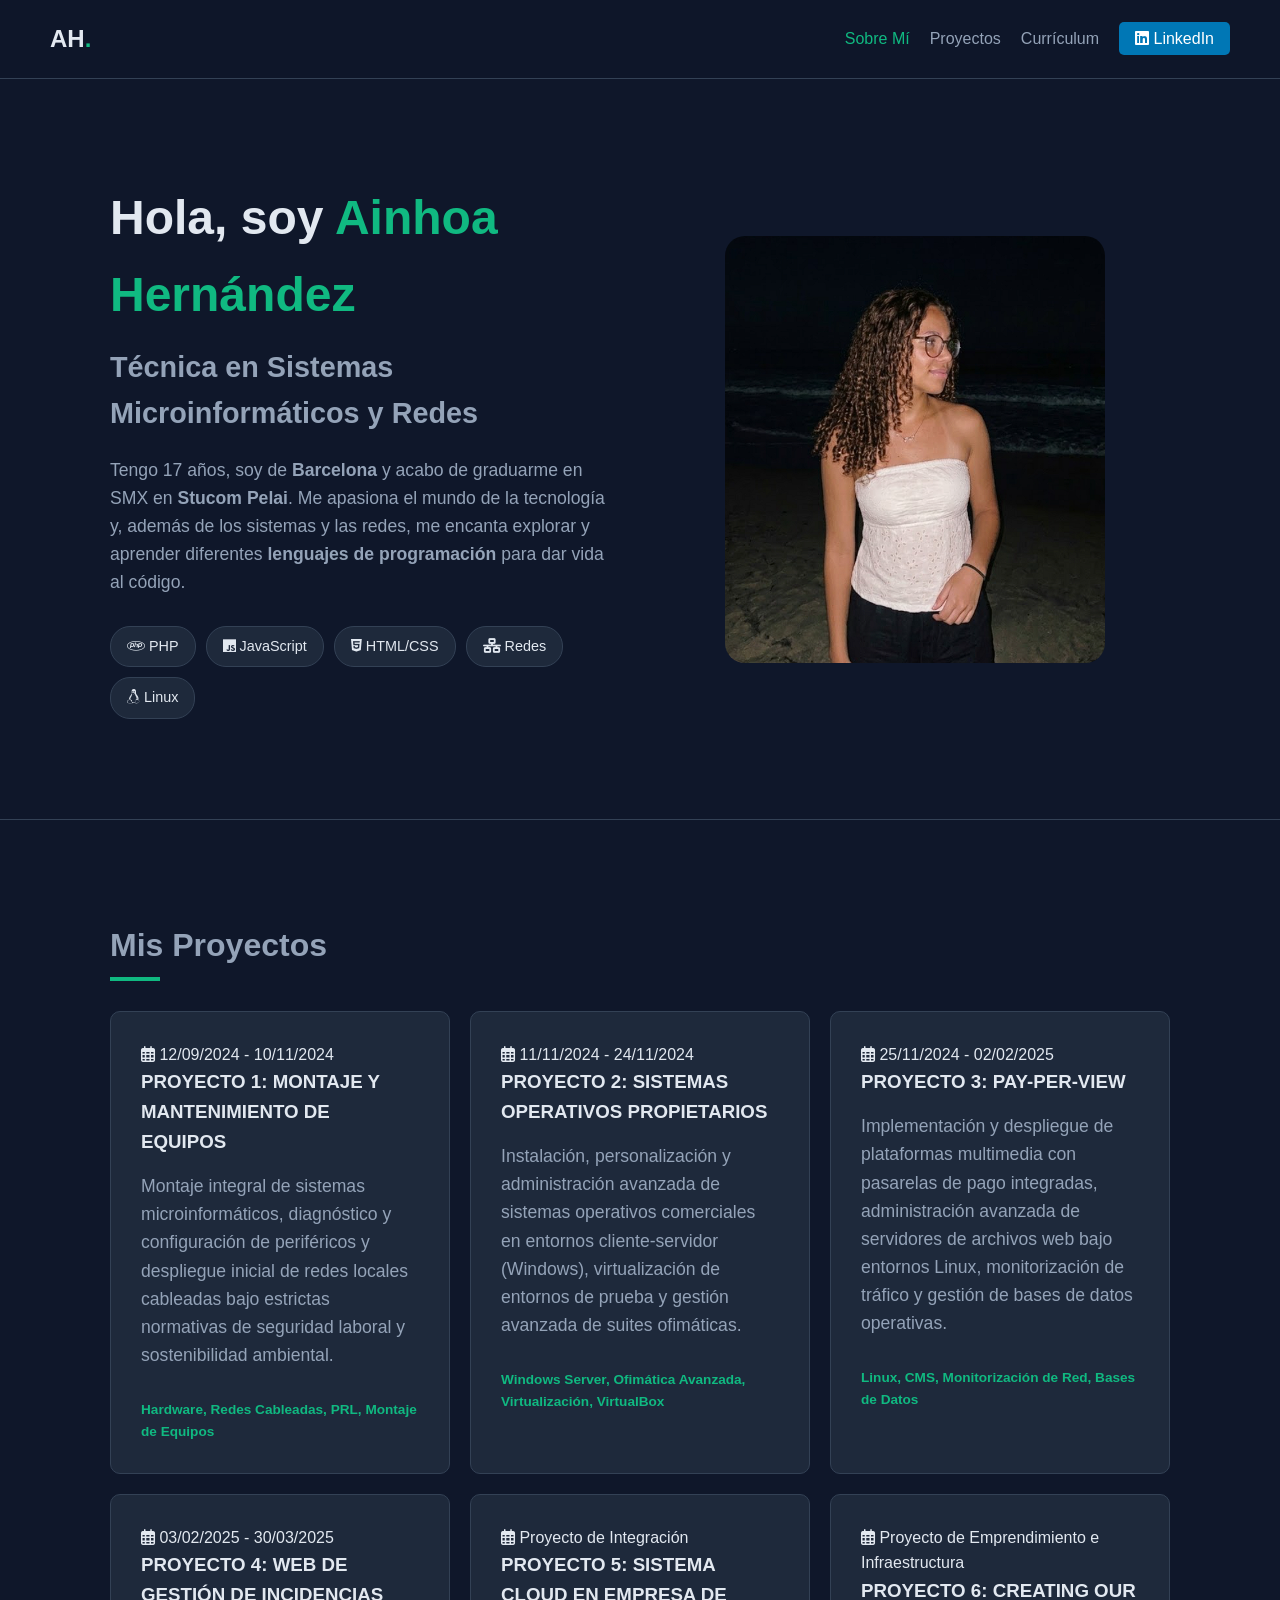
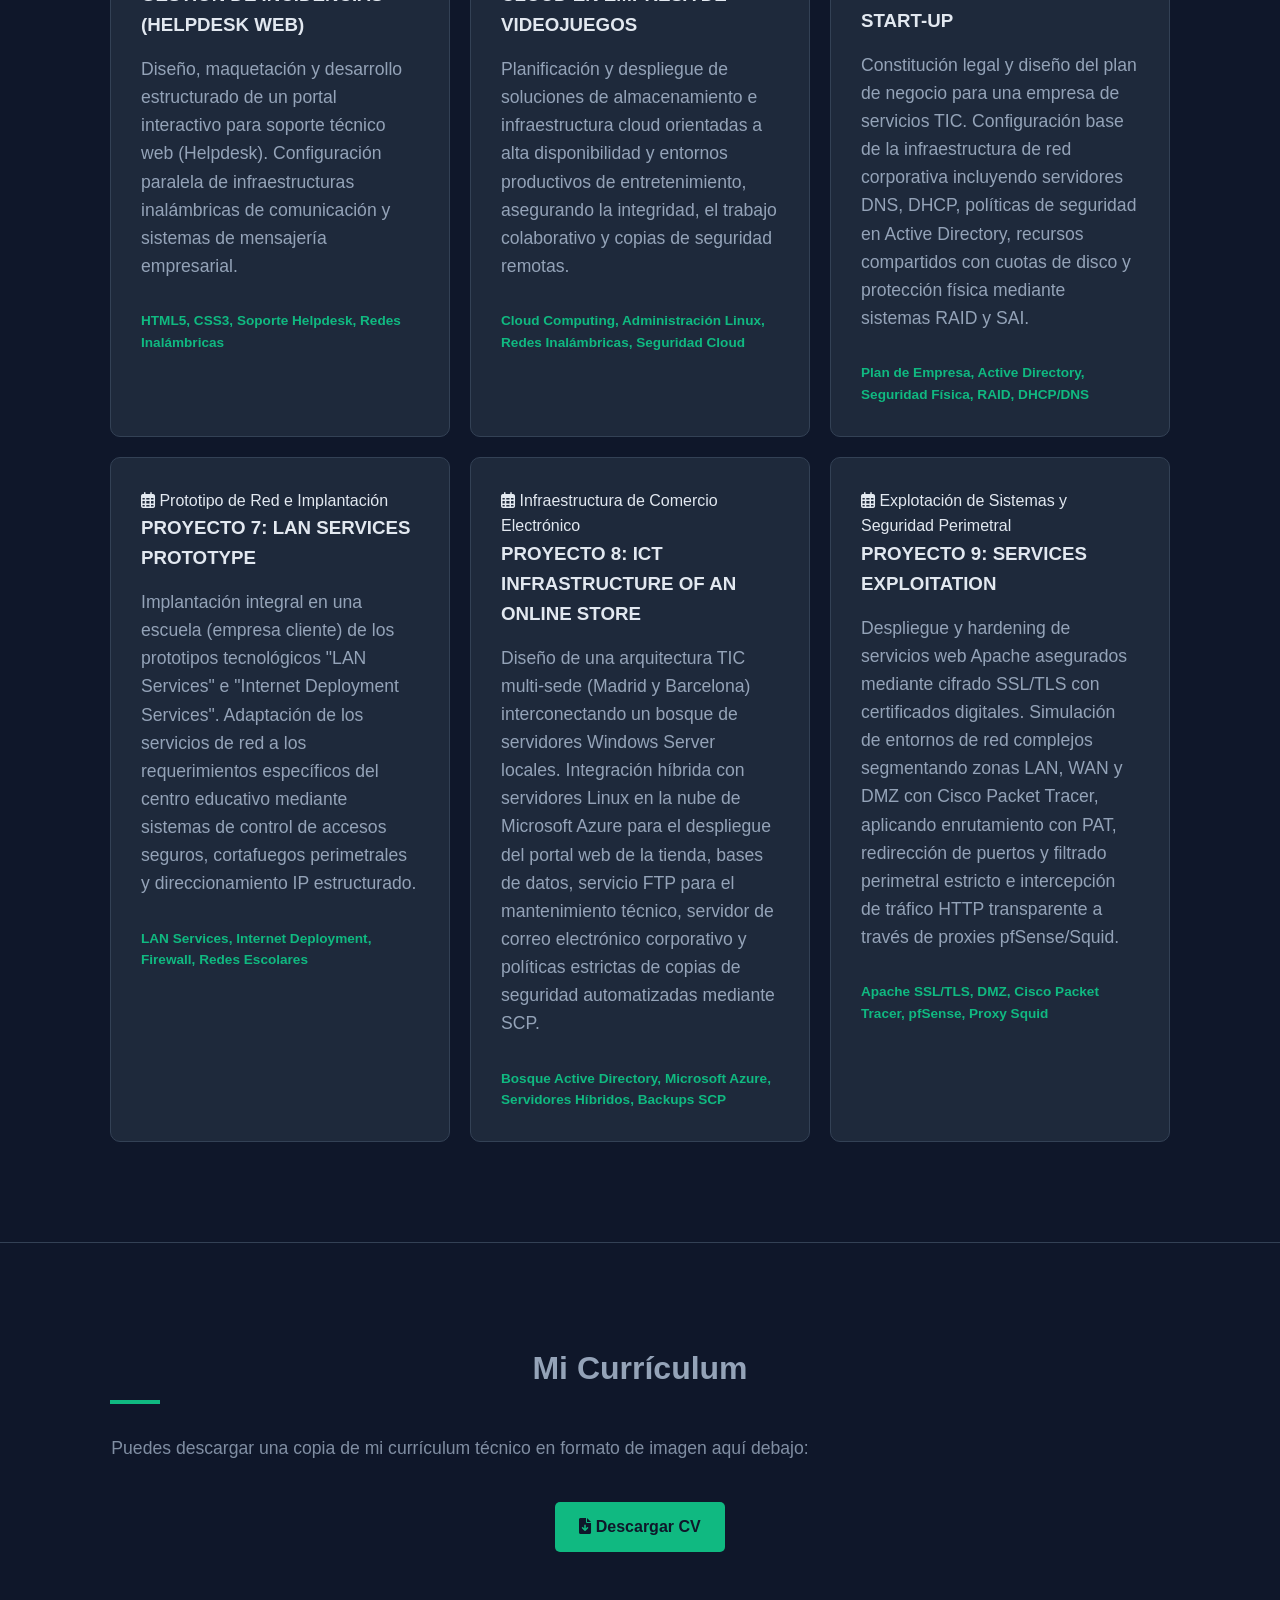
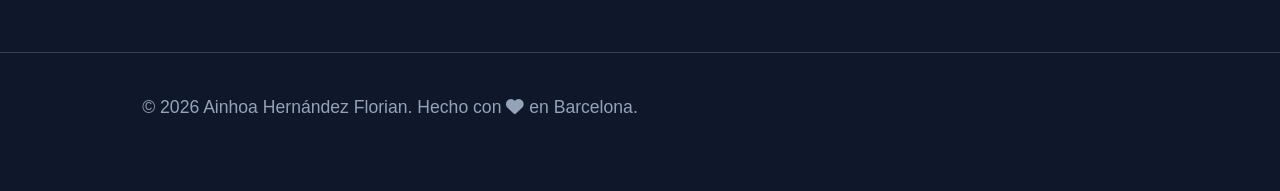
<file: Index.html>
<!DOCTYPE html>
<html lang="es">
<head>
    <meta charset="UTF-8">
    <meta name="viewport" content="width=device-width, initial-scale=1.0">
    <title>Ainhoa Hernández | Portafolio</title>
    <link rel="stylesheet" href="style.css">
    <!-- Iconos gratis -->
    <link rel="stylesheet" href="https://cdnjs.cloudflare.com/ajax/libs/font-awesome/6.0.0/css/all.min.css">
</head>
<body>

    <!-- Menú de Navegación (Pestañas) -->
    <header>
        <div class="logo">AH<span>.</span></div>
        <nav>
            <ul class="nav-links">
                <li><a href="#sobre-mi" class="active">Sobre Mí</a></li>
                <li><a href="#proyectos">Proyectos</a></li>
                <li><a href="#curriculum">Currículum</a></li>
                <li><a href="https://www.linkedin.com/in/ainhoa-hernandez-florian/" target="_blank" class="btn-linkedin"><i class="fab fa-linkedin"></i> LinkedIn</a></li>
            </ul>
        </nav>
    </header>

   <!-- Sección 1: Sobre Mí -->
    <section id="sobre-mi" class="hero-section">
        <div class="container hero-content">
            
            <!-- Columna Izquierda: Texto -->
            <div class="hero-text-column">
                <h1>Hola, soy <span class="highlight">Ainhoa Hernández</span></h1>
                <h2>Técnica en Sistemas Microinformáticos y Redes</h2>
                <p>Tengo 17 años, soy de <strong>Barcelona</strong> y acabo de graduarme en SMX en <strong>Stucom Pelai</strong>. Me apasiona el mundo de la tecnología y, además de los sistemas y las redes, me encanta explorar y aprender diferentes <strong>lenguajes de programación</strong> para dar vida al código.</p>
                
                <div class="badges">
                    <span><i class="fab fa-php"></i> PHP</span>
                    <span><i class="fab fa-js"></i> JavaScript</span>
                    <span><i class="fab fa-html5"></i> HTML/CSS</span>
                    <span><i class="fas fa-network-wired"></i> Redes</span>
                    <span><i class="fab fa-linux"></i> Linux</span>
                </div>
            </div>

            <!-- Columna Derecha: Tu Foto -->
            <div class="hero-photo-column">
                <img src="Imagen.png" alt="Ainhoa Hernández" class="profile-photo">
            </div>

        </div>
    </section>

    <!-- Sección 2: Proyectos -->
    <section id="proyectos" class="section-padding">
        <div class="container">
            <h2 class="section-title">Mis Proyectos</h2>
            
            <div class="projects-grid">

                <!-- PROYECTO 1: MONTAJE Y MANTENIMIENTO DE EQUIPOS -->
                <div class="project-card animate-card">
                    <div class="project-header">
                        <span class="project-date"><i class="far fa-calendar-alt"></i> 12/09/2024 - 10/11/2024</span>
                        <h3>PROYECTO 1: MONTAJE Y MANTENIMIENTO DE EQUIPOS</h3>
                    </div>
                    <p class="project-desc">Montaje integral de sistemas microinformáticos, diagnóstico y configuración de periféricos y despliegue inicial de redes locales cableadas bajo estrictas normativas de seguridad laboral y sostenibilidad ambiental.</p>
                    <div class="tech-used">Hardware, Redes Cableadas, PRL, Montaje de Equipos</div>
                </div>

                <!-- PROYECTO 2: SISTEMAS OPERATIVOS PROPIETARIOS -->
                <div class="project-card animate-card">
                    <div class="project-header">
                        <span class="project-date"><i class="far fa-calendar-alt"></i> 11/11/2024 - 24/11/2024</span>
                        <h3>PROYECTO 2: SISTEMAS OPERATIVOS PROPIETARIOS</h3>
                    </div>
                    <p class="project-desc">Instalación, personalización y administración avanzada de sistemas operativos comerciales en entornos cliente-servidor (Windows), virtualización de entornos de prueba y gestión avanzada de suites ofimáticas.</p>
                    <div class="tech-used">Windows Server, Ofimática Avanzada, Virtualización, VirtualBox</div>
                </div>

                <!-- PROYECTO 3: PAY-PER-VIEW -->
                <div class="project-card animate-card">
                    <div class="project-header">
                        <span class="project-date"><i class="far fa-calendar-alt"></i> 25/11/2024 - 02/02/2025</span>
                        <h3>PROYECTO 3: PAY-PER-VIEW</h3>
                    </div>
                    <p class="project-desc">Implementación y despliegue de plataformas multimedia con pasarelas de pago integradas, administración avanzada de servidores de archivos web bajo entornos Linux, monitorización de tráfico y gestión de bases de datos operativas.</p>
                    <div class="tech-used">Linux, CMS, Monitorización de Red, Bases de Datos</div>
                </div>

                <!-- PROYECTO 4: WEB DE GESTIÓN DE INCIDENCIAS -->
                <div class="project-card animate-card">
                    <div class="project-header">
                        <span class="project-date"><i class="far fa-calendar-alt"></i> 03/02/2025 - 30/03/2025</span>
                        <h3>PROYECTO 4: WEB DE GESTIÓN DE INCIDENCIAS (HELPDESK WEB)</h3>
                    </div>
                    <p class="project-desc">Diseño, maquetación y desarrollo estructurado de un portal interactivo para soporte técnico web (Helpdesk). Configuración paralela de infraestructuras inalámbricas de comunicación y sistemas de mensajería empresarial.</p>
                    <div class="tech-used">HTML5, CSS3, Soporte Helpdesk, Redes Inalámbricas</div>
                </div>

                <!-- PROYECTO 5: SISTEMA CLOUD EN EMPRESA DE VIDEOJUEGOS -->
                <div class="project-card animate-card">
                    <div class="project-header">
                        <span class="project-date"><i class="far fa-calendar-alt"></i> Proyecto de Integración</span>
                        <h3>PROYECTO 5: SISTEMA CLOUD EN EMPRESA DE VIDEOJUEGOS</h3>
                    </div>
                    <p class="project-desc">Planificación y despliegue de soluciones de almacenamiento e infraestructura cloud orientadas a alta disponibilidad y entornos productivos de entretenimiento, asegurando la integridad, el trabajo colaborativo y copias de seguridad remotas.</p>
                    <div class="tech-used">Cloud Computing, Administración Linux, Redes Inalámbricas, Seguridad Cloud</div>
                </div>

                <!-- PROYECTO 6: CREATING OUR START-UP -->
                <div class="project-card animate-card">
                    <div class="project-header">
                        <span class="project-date"><i class="far fa-calendar-alt"></i> Proyecto de Emprendimiento e Infraestructura</span>
                        <h3>PROYECTO 6: CREATING OUR START-UP</h3>
                    </div>
                    <p class="project-desc">Constitución legal y diseño del plan de negocio para una empresa de servicios TIC. Configuración base de la infraestructura de red corporativa incluyendo servidores DNS, DHCP, políticas de seguridad en Active Directory, recursos compartidos con cuotas de disco y protección física mediante sistemas RAID y SAI.</p>
                    <div class="tech-used">Plan de Empresa, Active Directory, Seguridad Física, RAID, DHCP/DNS</div>
                </div>

                <!-- PROYECTO 7: LAN SERVICES PROTOTYPE -->
                <div class="project-card animate-card">
                    <div class="project-header">
                        <span class="project-date"><i class="far fa-calendar-alt"></i> Prototipo de Red e Implantación</span>
                        <h3>PROYECTO 7: LAN SERVICES PROTOTYPE</h3>
                    </div>
                    <p class="project-desc">Implantación integral en una escuela (empresa cliente) de los prototipos tecnológicos "LAN Services" e "Internet Deployment Services". Adaptación de los servicios de red a los requerimientos específicos del centro educativo mediante sistemas de control de accesos seguros, cortafuegos perimetrales y direccionamiento IP estructurado.</p>
                    <div class="tech-used">LAN Services, Internet Deployment, Firewall, Redes Escolares</div>
                </div>

                <!-- PROYECTO 8: ICT INFRASTRUCTURE OF AN ONLINE STORE -->
                <div class="project-card animate-card">
                    <div class="project-header">
                        <span class="project-date"><i class="far fa-calendar-alt"></i> Infraestructura de Comercio Electrónico</span>
                        <h3>PROYECTO 8: ICT INFRASTRUCTURE OF AN ONLINE STORE</h3>
                    </div>
                    <p class="project-desc">Diseño de una arquitectura TIC multi-sede (Madrid y Barcelona) interconectando un bosque de servidores Windows Server locales. Integración híbrida con servidores Linux en la nube de Microsoft Azure para el despliegue del portal web de la tienda, bases de datos, servicio FTP para el mantenimiento técnico, servidor de correo electrónico corporativo y políticas estrictas de copias de seguridad automatizadas mediante SCP.</p>
                    <div class="tech-used">Bosque Active Directory, Microsoft Azure, Servidores Híbridos, Backups SCP</div>
                </div>

                <!-- PROYECTO 9: SERVICES EXPLOITATION -->
                <div class="project-card animate-card">
                    <div class="project-header">
                        <span class="project-date"><i class="far fa-calendar-alt"></i> Explotación de Sistemas y Seguridad Perimetral</span>
                        <h3>PROYECTO 9: SERVICES EXPLOITATION</h3>
                    </div>
                    <p class="project-desc">Despliegue y hardening de servicios web Apache asegurados mediante cifrado SSL/TLS con certificados digitales. Simulación de entornos de red complejos segmentando zonas LAN, WAN y DMZ con Cisco Packet Tracer, aplicando enrutamiento con PAT, redirección de puertos y filtrado perimetral estricto e intercepción de tráfico HTTP transparente a través de proxies pfSense/Squid.</p>
                    <div class="tech-used">Apache SSL/TLS, DMZ, Cisco Packet Tracer, pfSense, Proxy Squid</div>
                </div>

            </div> <!-- Fin de projects-grid -->
        </div>
    </section>

    <!-- Sección 3: Currículum (Ahora completamente integrada y oscura) -->
    <section id="curriculum" class="section-padding" style="text-align: center;">
        <div class="container">
            <h2 class="section-title">Mi Currículum</h2>
            <p style="margin-bottom: 30px; opacity: 0.85;">Puedes descargar una copia de mi currículum técnico en formato de imagen aquí debajo:</p>
            <a href="CV.png" download class="download-btn"><i class="fas fa-file-download"></i> Descargar CV </a>
        </div>
    </section>

    <!-- Pie de página -->
    <footer>
        <p>&copy; 2026 Ainhoa Hernández Florian. Hecho con <i class="fas fa-heart"></i> en Barcelona.</p>
    </footer>

    <script src="script.js"></script>
</body>
</html>
</file>
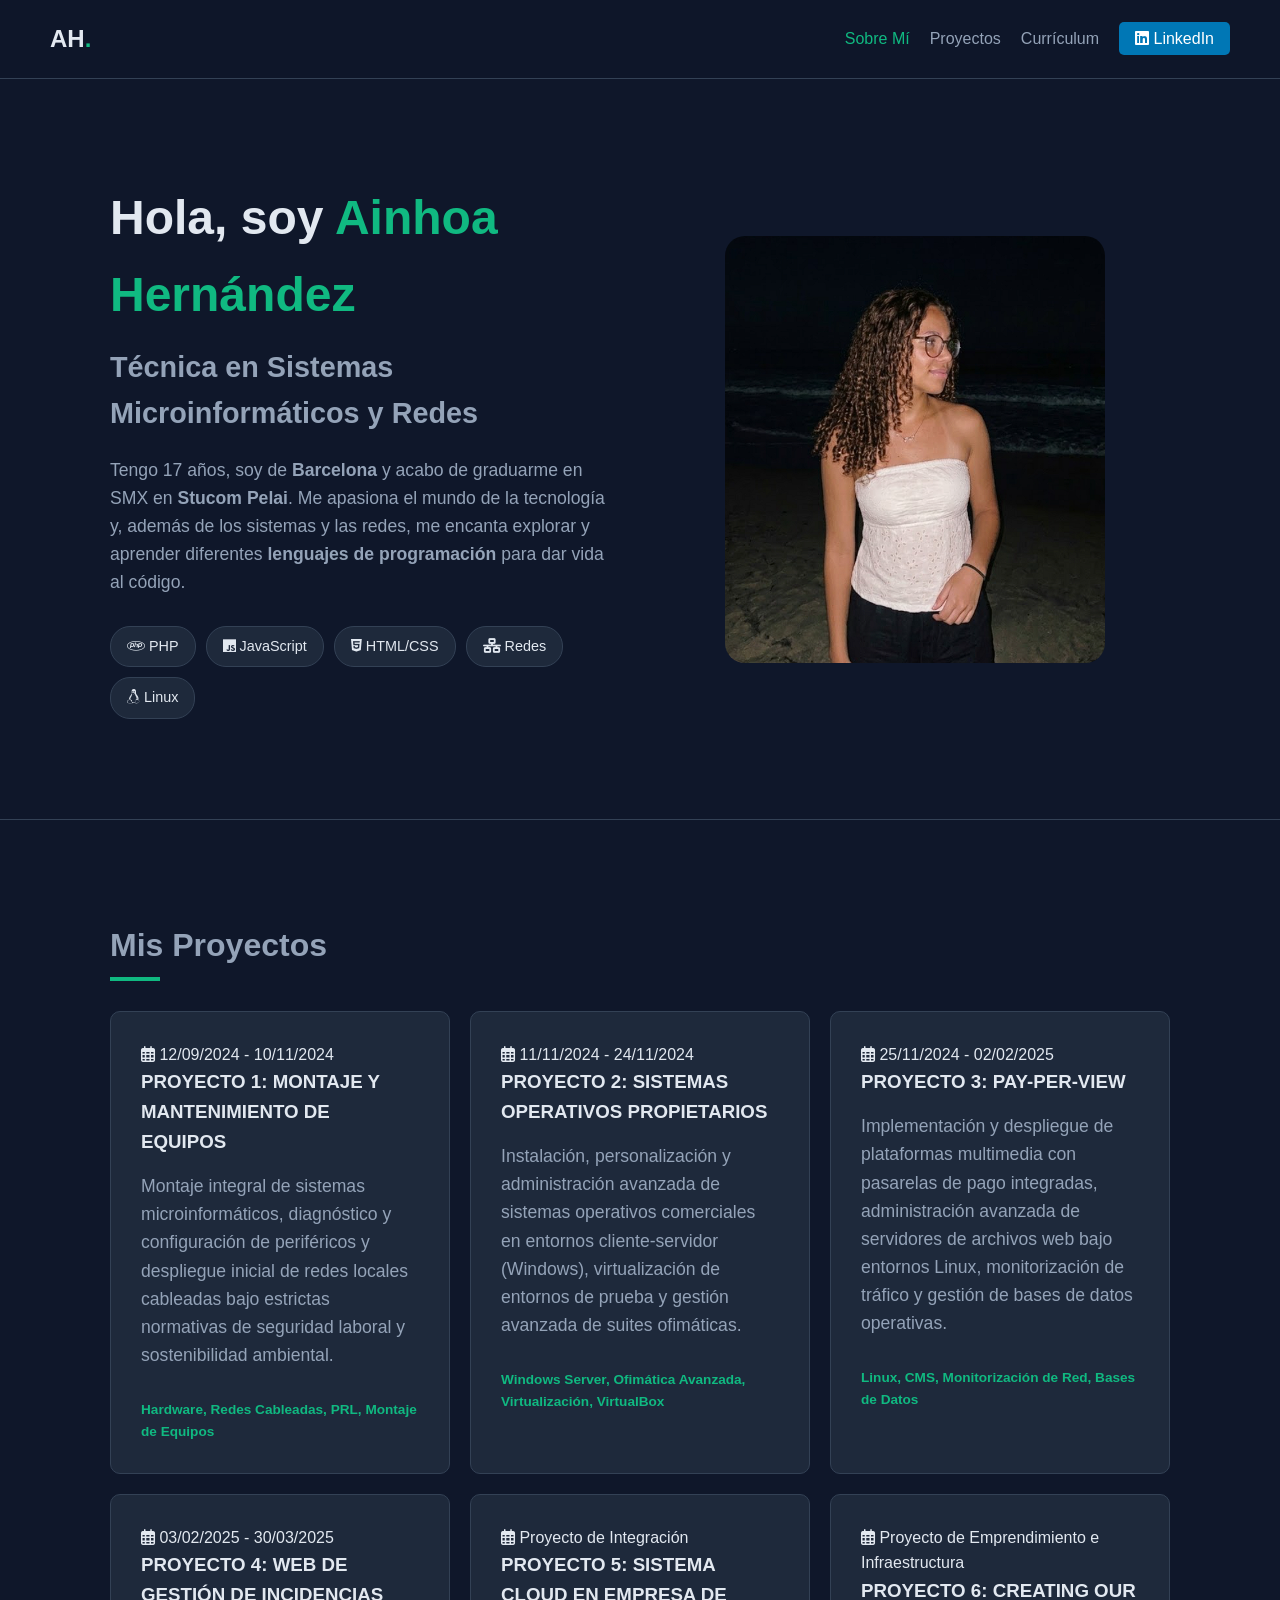
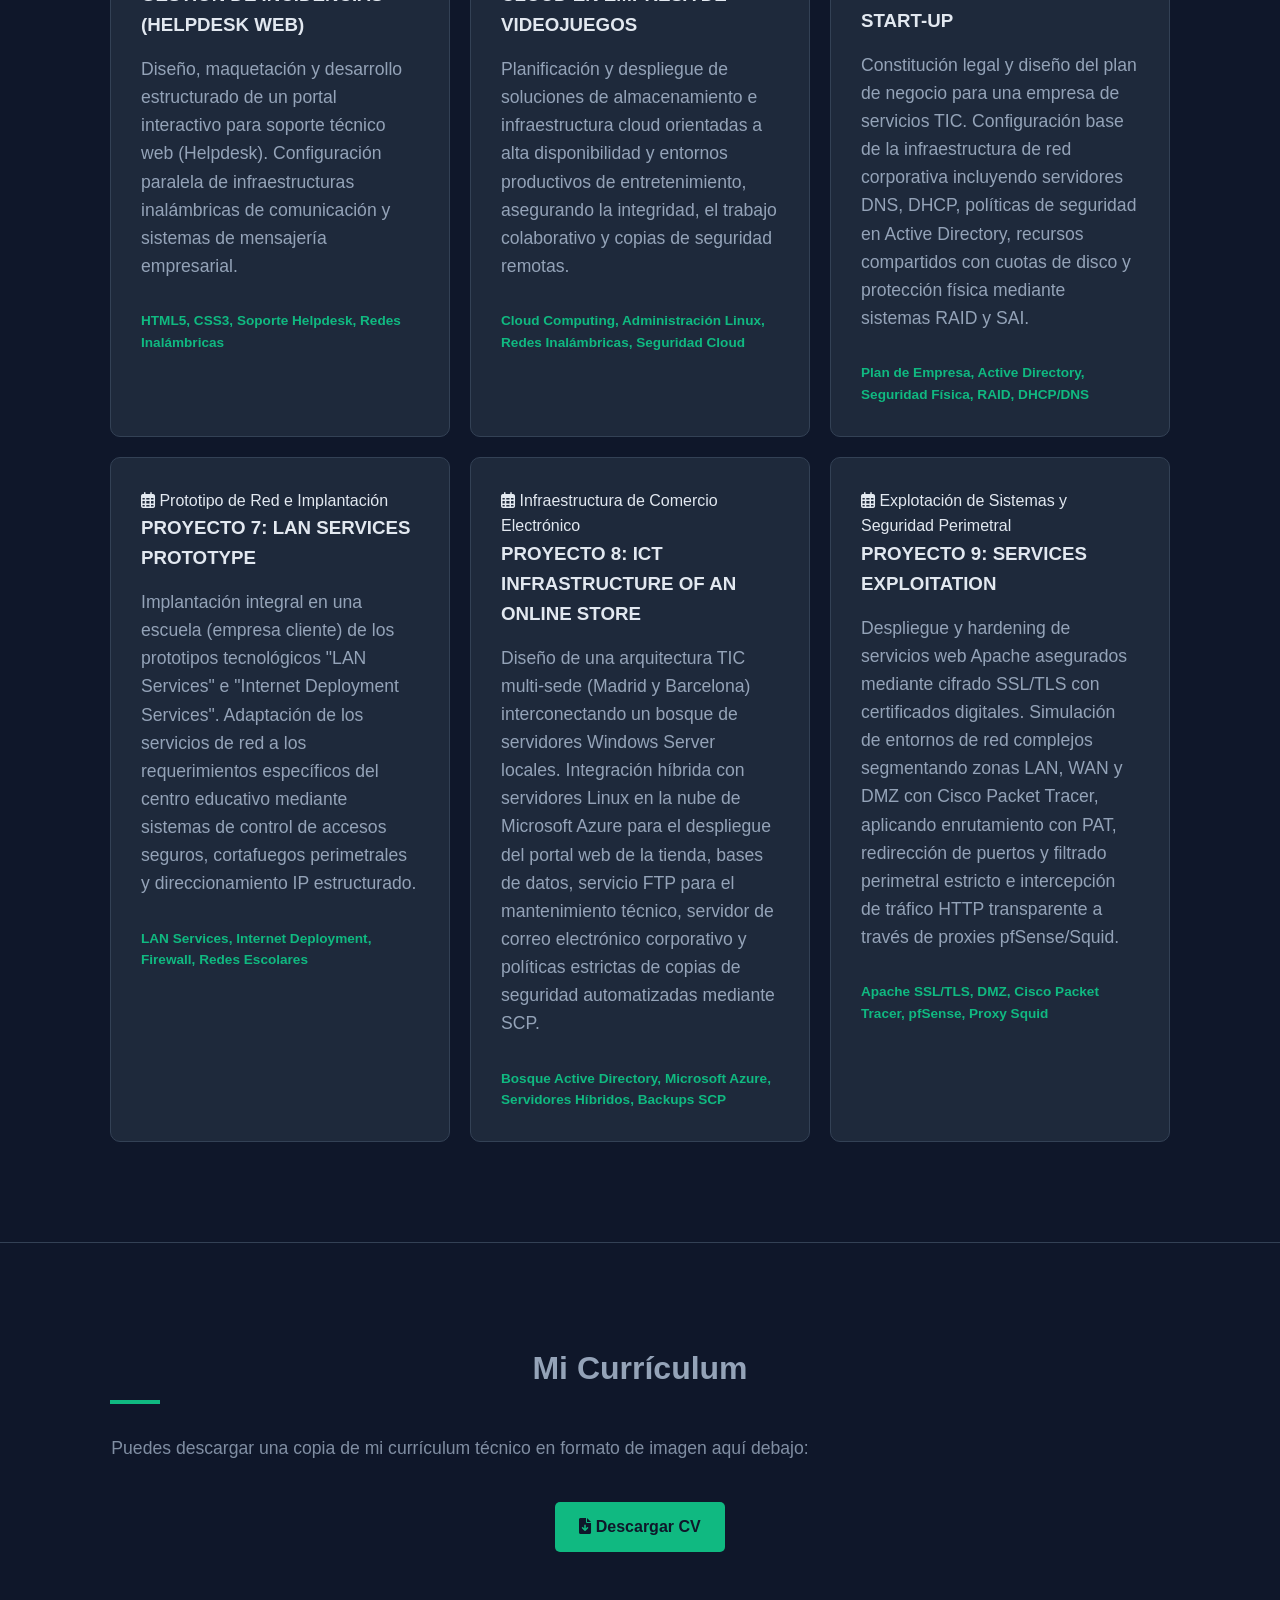
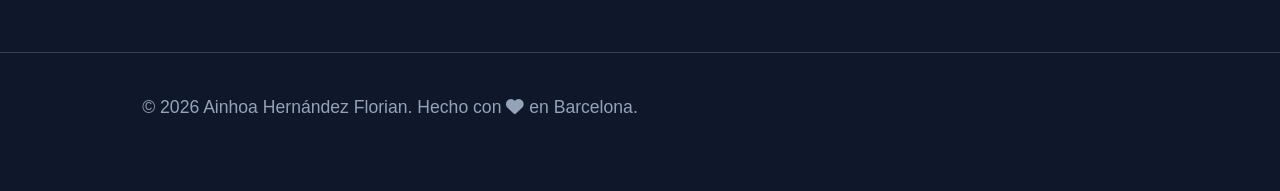
<file: index.html>
<!DOCTYPE html>
<html lang="es">
<head>
    <meta charset="UTF-8">
    <meta name="viewport" content="width=device-width, initial-scale=1.0">
    <title>Ainhoa Hernández | Portafolio</title>
    <link rel="stylesheet" href="style.css">
    <!-- Iconos gratis -->
    <link rel="stylesheet" href="https://cdnjs.cloudflare.com/ajax/libs/font-awesome/6.0.0/css/all.min.css">
</head>
<body>

    <!-- Menú de Navegación (Pestañas) -->
    <header>
        <div class="logo">AH<span>.</span></div>
        <nav>
            <ul class="nav-links">
                <li><a href="#sobre-mi" class="active">Sobre Mí</a></li>
                <li><a href="#proyectos">Proyectos</a></li>
                <li><a href="#curriculum">Currículum</a></li>
                <li><a href="https://www.linkedin.com/in/ainhoa-hernandez-florian/" target="_blank" class="btn-linkedin"><i class="fab fa-linkedin"></i> LinkedIn</a></li>
            </ul>
        </nav>
    </header>

   <!-- Sección 1: Sobre Mí -->
    <section id="sobre-mi" class="hero-section">
        <div class="container hero-content">
            
            <!-- Columna Izquierda: Texto -->
            <div class="hero-text-column">
                <h1>Hola, soy <span class="highlight">Ainhoa Hernández</span></h1>
                <h2>Técnica en Sistemas Microinformáticos y Redes</h2>
                <p>Tengo 17 años, soy de <strong>Barcelona</strong> y acabo de graduarme en SMX en <strong>Stucom Pelai</strong>. Me apasiona el mundo de la tecnología y, además de los sistemas y las redes, me encanta explorar y aprender diferentes <strong>lenguajes de programación</strong> para dar vida al código.</p>
                
                <div class="badges">
                    <span><i class="fab fa-php"></i> PHP</span>
                    <span><i class="fab fa-js"></i> JavaScript</span>
                    <span><i class="fab fa-html5"></i> HTML/CSS</span>
                    <span><i class="fas fa-network-wired"></i> Redes</span>
                    <span><i class="fab fa-linux"></i> Linux</span>
                </div>
            </div>

            <!-- Columna Derecha: Tu Foto -->
            <div class="hero-photo-column">
                <img src="Imagen.png" alt="Ainhoa Hernández" class="profile-photo">
            </div>

        </div>
    </section>

    <!-- Sección 2: Proyectos -->
    <section id="proyectos" class="section-padding">
        <div class="container">
            <h2 class="section-title">Mis Proyectos</h2>
            
            <div class="projects-grid">

                <!-- PROYECTO 1: MONTAJE Y MANTENIMIENTO DE EQUIPOS -->
                <div class="project-card animate-card">
                    <div class="project-header">
                        <span class="project-date"><i class="far fa-calendar-alt"></i> 12/09/2024 - 10/11/2024</span>
                        <h3>PROYECTO 1: MONTAJE Y MANTENIMIENTO DE EQUIPOS</h3>
                    </div>
                    <p class="project-desc">Montaje integral de sistemas microinformáticos, diagnóstico y configuración de periféricos y despliegue inicial de redes locales cableadas bajo estrictas normativas de seguridad laboral y sostenibilidad ambiental.</p>
                    <div class="tech-used">Hardware, Redes Cableadas, PRL, Montaje de Equipos</div>
                </div>

                <!-- PROYECTO 2: SISTEMAS OPERATIVOS PROPIETARIOS -->
                <div class="project-card animate-card">
                    <div class="project-header">
                        <span class="project-date"><i class="far fa-calendar-alt"></i> 11/11/2024 - 24/11/2024</span>
                        <h3>PROYECTO 2: SISTEMAS OPERATIVOS PROPIETARIOS</h3>
                    </div>
                    <p class="project-desc">Instalación, personalización y administración avanzada de sistemas operativos comerciales en entornos cliente-servidor (Windows), virtualización de entornos de prueba y gestión avanzada de suites ofimáticas.</p>
                    <div class="tech-used">Windows Server, Ofimática Avanzada, Virtualización, VirtualBox</div>
                </div>

                <!-- PROYECTO 3: PAY-PER-VIEW -->
                <div class="project-card animate-card">
                    <div class="project-header">
                        <span class="project-date"><i class="far fa-calendar-alt"></i> 25/11/2024 - 02/02/2025</span>
                        <h3>PROYECTO 3: PAY-PER-VIEW</h3>
                    </div>
                    <p class="project-desc">Implementación y despliegue de plataformas multimedia con pasarelas de pago integradas, administración avanzada de servidores de archivos web bajo entornos Linux, monitorización de tráfico y gestión de bases de datos operativas.</p>
                    <div class="tech-used">Linux, CMS, Monitorización de Red, Bases de Datos</div>
                </div>

                <!-- PROYECTO 4: WEB DE GESTIÓN DE INCIDENCIAS -->
                <div class="project-card animate-card">
                    <div class="project-header">
                        <span class="project-date"><i class="far fa-calendar-alt"></i> 03/02/2025 - 30/03/2025</span>
                        <h3>PROYECTO 4: WEB DE GESTIÓN DE INCIDENCIAS (HELPDESK WEB)</h3>
                    </div>
                    <p class="project-desc">Diseño, maquetación y desarrollo estructurado de un portal interactivo para soporte técnico web (Helpdesk). Configuración paralela de infraestructuras inalámbricas de comunicación y sistemas de mensajería empresarial.</p>
                    <div class="tech-used">HTML5, CSS3, Soporte Helpdesk, Redes Inalámbricas</div>
                </div>

                <!-- PROYECTO 5: SISTEMA CLOUD EN EMPRESA DE VIDEOJUEGOS -->
                <div class="project-card animate-card">
                    <div class="project-header">
                        <span class="project-date"><i class="far fa-calendar-alt"></i> Proyecto de Integración</span>
                        <h3>PROYECTO 5: SISTEMA CLOUD EN EMPRESA DE VIDEOJUEGOS</h3>
                    </div>
                    <p class="project-desc">Planificación y despliegue de soluciones de almacenamiento e infraestructura cloud orientadas a alta disponibilidad y entornos productivos de entretenimiento, asegurando la integridad, el trabajo colaborativo y copias de seguridad remotas.</p>
                    <div class="tech-used">Cloud Computing, Administración Linux, Redes Inalámbricas, Seguridad Cloud</div>
                </div>

                <!-- PROYECTO 6: CREATING OUR START-UP -->
                <div class="project-card animate-card">
                    <div class="project-header">
                        <span class="project-date"><i class="far fa-calendar-alt"></i> Proyecto de Emprendimiento e Infraestructura</span>
                        <h3>PROYECTO 6: CREATING OUR START-UP</h3>
                    </div>
                    <p class="project-desc">Constitución legal y diseño del plan de negocio para una empresa de servicios TIC. Configuración base de la infraestructura de red corporativa incluyendo servidores DNS, DHCP, políticas de seguridad en Active Directory, recursos compartidos con cuotas de disco y protección física mediante sistemas RAID y SAI.</p>
                    <div class="tech-used">Plan de Empresa, Active Directory, Seguridad Física, RAID, DHCP/DNS</div>
                </div>

                <!-- PROYECTO 7: LAN SERVICES PROTOTYPE -->
                <div class="project-card animate-card">
                    <div class="project-header">
                        <span class="project-date"><i class="far fa-calendar-alt"></i> Prototipo de Red e Implantación</span>
                        <h3>PROYECTO 7: LAN SERVICES PROTOTYPE</h3>
                    </div>
                    <p class="project-desc">Implantación integral en una escuela (empresa cliente) de los prototipos tecnológicos "LAN Services" e "Internet Deployment Services". Adaptación de los servicios de red a los requerimientos específicos del centro educativo mediante sistemas de control de accesos seguros, cortafuegos perimetrales y direccionamiento IP estructurado.</p>
                    <div class="tech-used">LAN Services, Internet Deployment, Firewall, Redes Escolares</div>
                </div>

                <!-- PROYECTO 8: ICT INFRASTRUCTURE OF AN ONLINE STORE -->
                <div class="project-card animate-card">
                    <div class="project-header">
                        <span class="project-date"><i class="far fa-calendar-alt"></i> Infraestructura de Comercio Electrónico</span>
                        <h3>PROYECTO 8: ICT INFRASTRUCTURE OF AN ONLINE STORE</h3>
                    </div>
                    <p class="project-desc">Diseño de una arquitectura TIC multi-sede (Madrid y Barcelona) interconectando un bosque de servidores Windows Server locales. Integración híbrida con servidores Linux en la nube de Microsoft Azure para el despliegue del portal web de la tienda, bases de datos, servicio FTP para el mantenimiento técnico, servidor de correo electrónico corporativo y políticas estrictas de copias de seguridad automatizadas mediante SCP.</p>
                    <div class="tech-used">Bosque Active Directory, Microsoft Azure, Servidores Híbridos, Backups SCP</div>
                </div>

                <!-- PROYECTO 9: SERVICES EXPLOITATION -->
                <div class="project-card animate-card">
                    <div class="project-header">
                        <span class="project-date"><i class="far fa-calendar-alt"></i> Explotación de Sistemas y Seguridad Perimetral</span>
                        <h3>PROYECTO 9: SERVICES EXPLOITATION</h3>
                    </div>
                    <p class="project-desc">Despliegue y hardening de servicios web Apache asegurados mediante cifrado SSL/TLS con certificados digitales. Simulación de entornos de red complejos segmentando zonas LAN, WAN y DMZ con Cisco Packet Tracer, aplicando enrutamiento con PAT, redirección de puertos y filtrado perimetral estricto e intercepción de tráfico HTTP transparente a través de proxies pfSense/Squid.</p>
                    <div class="tech-used">Apache SSL/TLS, DMZ, Cisco Packet Tracer, pfSense, Proxy Squid</div>
                </div>

            </div> <!-- Fin de projects-grid -->
        </div>
    </section>

    <!-- Sección 3: Currículum (Ahora completamente integrada y oscura) -->
    <section id="curriculum" class="section-padding" style="text-align: center;">
        <div class="container">
            <h2 class="section-title">Mi Currículum</h2>
            <p style="margin-bottom: 30px; opacity: 0.85;">Puedes descargar una copia de mi currículum técnico en formato de imagen aquí debajo:</p>
            <a href="CV.png" download class="download-btn"><i class="fas fa-file-download"></i> Descargar CV </a>
        </div>
    </section>

    <!-- Pie de página -->
    <footer>
        <p>&copy; 2026 Ainhoa Hernández Florian. Hecho con <i class="fas fa-heart"></i> en Barcelona.</p>
    </footer>

    <script src="script.js"></script>
</body>
</html>
</file>
<file: style.css>
/* Variables de color */
:root {
    --bg-color: #0f172a;
    --card-bg: #1e293b;
    --text-color: #e2e8f0;
    --text-muted: #94a3b8;
    --accent-color: #10b981; /* Verde neón tecnológico */
    --accent-hover: #059669;
}

* {
    margin: 0;
    padding: 0;
    box-sizing: border-box;
    font-family: 'Segoe UI', Tahoma, Geneva, Verdana, sans-serif;
    scroll-behavior: smooth;
}

body {
    background-color: var(--bg-color);
    color: var(--text-color);
    line-height: 1.6;
}

.container {
    max-width: 1100px;
    margin: 0 auto;
    padding: 0 20px;
}

/* Encabezado y Navegación */
header {
    position: fixed;
    top: 0;
    left: 0;
    width: 100%;
    background-color: rgba(15, 23, 42, 0.9);
    backdrop-filter: blur(10px);
    display: flex;
    justify-content: space-between;
    align-items: center;
    padding: 20px 50px;
    z-index: 1000;
    border-bottom: 1px solid #334155;
}

.logo {
    font-size: 24px;
    font-weight: bold;
    color: var(--text-color);
}

.logo span {
    color: var(--accent-color);
}

.nav-links {
    display: flex;
    list-style: none;
    align-items: center;
}

.nav-links li {
    margin-left: 20px;
}

.nav-links a {
    color: var(--text-muted);
    text-decoration: none;
    font-weight: 500;
    transition: color 0.3s;
}

.nav-links a:hover, .nav-links a.active {
    color: var(--accent-color);
}

.btn-linkedin {
    background-color: #0077b5;
    color: white !important;
    padding: 8px 16px;
    border-radius: 5px;
    transition: background 0.3s !important;
}

.btn-linkedin:hover {
    background-color: #005582;
}

/* Secciones */
.hero-section {
    padding: 180px 0 100px 0;
    min-height: 80vh;
    display: flex;
    align-items: center;
}

h1 {
    font-size: 3rem;
    margin-bottom: 10px;
}

.highlight {
    color: var(--accent-color);
}

h2 {
    font-size: 1.8rem;
    color: var(--text-muted);
    margin-bottom: 20px;
}

p {
    font-size: 1.1rem;
    color: var(--text-muted);
    max-width: 700px;
    margin-bottom: 30px;
}

.badges {
    display: flex;
    gap: 10px;
    flex-wrap: wrap;
}

.badges span {
    background-color: var(--card-bg);
    padding: 8px 16px;
    border-radius: 20px;
    font-size: 0.9rem;
    border: 1px solid #334155;
}

.section-padding {
    padding: 100px 0;
    border-top: 1px solid #334155;
}

.section-title {
    font-size: 2rem;
    margin-bottom: 40px;
    position: relative;
}

.section-title::after {
    content: '';
    position: absolute;
    bottom: -10px;
    left: 0;
    width: 50px;
    height: 4px;
    background-color: var(--accent-color);
}

/* Grid de Proyectos */
.projects-grid {
    display: grid;
    grid-template-columns: repeat(auto-fit, minmax(300px, 1fr));
    gap: 20px;
}

.project-card {
    background-color: var(--card-bg);
    padding: 30px;
    border-radius: 10px;
    border: 1px solid #334155;
    transition: transform 0.3s, border-color 0.3s;
}

.project-card:hover {
    transform: translateY(-5px);
    border-color: var(--accent-color);
}

.project-card h3 {
    margin-bottom: 15px;
}

.tech-used {
    margin-top: 20px;
    font-size: 0.85rem;
    color: var(--accent-color);
    font-weight: bold;
}

/* Currículum Box */
.cv-box {
    background-color: var(--card-bg);
    padding: 40px;
    border-radius: 10px;
    border: 1px solid #334155;
}

.cv-item {
    margin-bottom: 25px;
}

.cv-item h4 {
    color: var(--accent-color);
    font-size: 1.2rem;
    margin-bottom: 5px;
}

.date {
    font-size: 0.9rem;
    color: var(--text-muted);
}

.download-btn {
    display: inline-block;
    background-color: var(--accent-color);
    color: #0f172a;
    padding: 12px 24px;
    border-radius: 5px;
    text-decoration: none;
    font-weight: bold;
    margin-top: 10px;
    transition: background 0.3s;
}

.download-btn:hover {
    background-color: var(--accent-hover);
}

footer {
    text-align: center;
    padding: 40px;
    color: var(--text-muted);
    font-size: 0.9rem;
    border-top: 1px solid #334155;
}
/* Estilos para organizar el texto y la foto en dos columnas */
.hero-content {
    display: flex;
    align-items: center;
    justify-content: space-between;
    gap: 40px;
}

.hero-text-column {
    flex: 1;
}

.hero-photo-column {
    flex: 1;
    display: flex;
    justify-content: center;
}

/* Diseño y efecto neón para tu foto */
.profile-photo {
    width: 100%;
    max-width: 380px;
    height: auto;
    border-radius: 20px;
 
    transition: transform 0.3s, box-shadow 0.3s;
}

/* Efecto cuando pasas el ratón por encima de la foto */
.profile-photo:hover {
    transform: scale(1.02);
   
}

/* Asegurar que en pantallas de móvil se vea una cosa debajo de la otra */
@media (max-width: 768px) {
    .hero-content {
        flex-direction: column-reverse;
        text-align: center;
    }
    .hero-photo-column {
        margin-bottom: 30px;
    }
}
</file>
